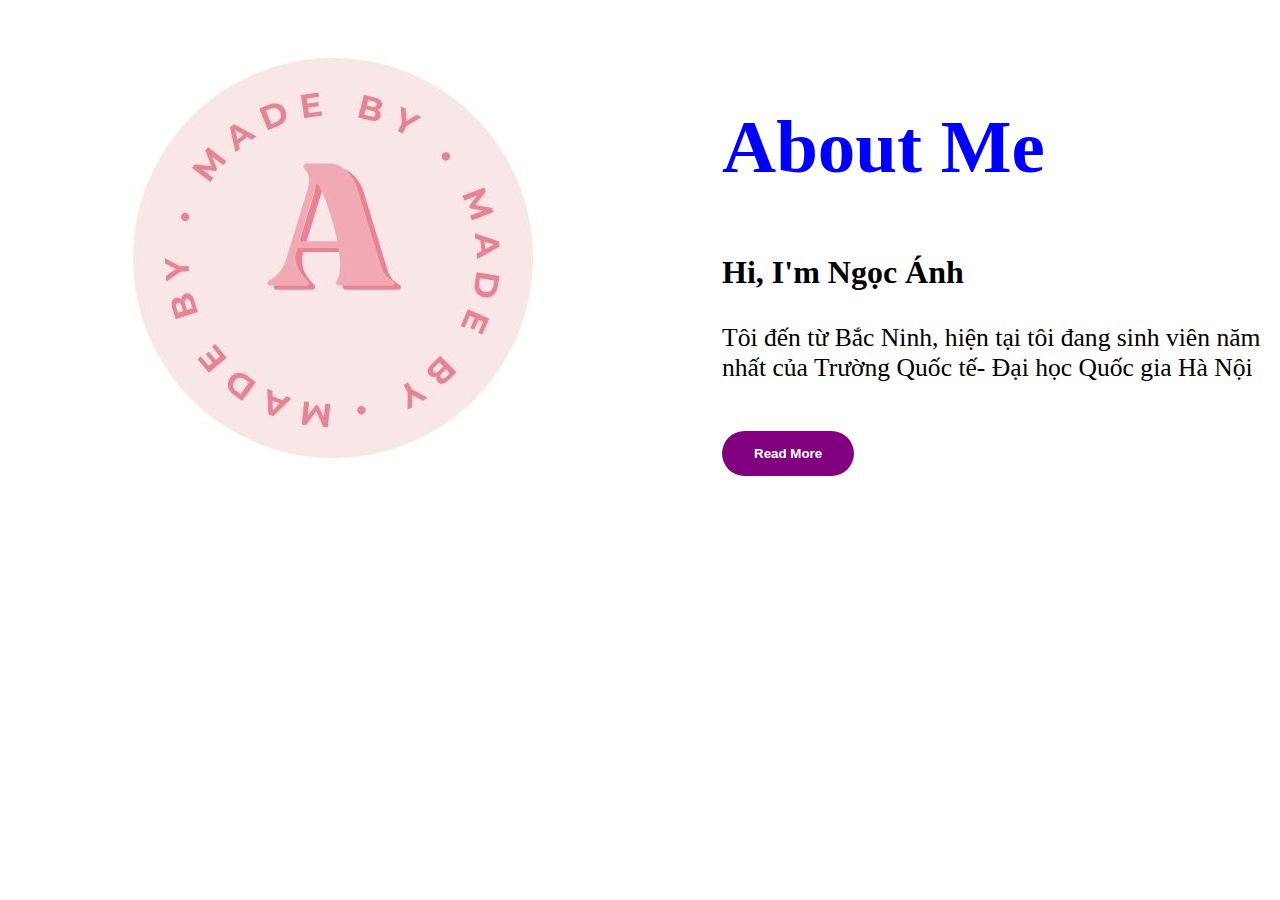
<file: PORTFOLIO-BAI TAP LON/index.html>
<!DOCTYPE html>
<html lang="en">
<head>
    <meta charset="UTF-8">
    <meta name="viewport" content="width=device-width, initial-scale=1.0">
    <title>My Portfolio</title>
    <link rel="stylesheet" href="style.css" />

</head>
<body>
 <!-- ABOUT SECTION DESIGN -->
 <SECTion class="about" id="about">
    <div class="about-img">
        <img src="image/ABOUT.jpg" alt="">
    </div>
    <div class="about-content">
        <h2>About Me</h2>
        <h3>Hi, I'm Ngọc Ánh</h3>
        <p>Tôi đến từ Bắc Ninh, hiện tại tôi đang sinh viên năm nhất của Trường Quốc tế- Đại học Quốc gia Hà Nội</p>
        <button type="button">Read More</button>
    </div>
 </SECTion>

 <!-- custom -->
 <script src="script.js"></script>
</body>
</html>
</file>
<file: week 6/index.html>
<!DOCTYPE html>
<html lang="en">
<head>
    <meta charset="UTF-8">
    <meta name="viewport" content="width=device-width, initial-scale=1.0">
    <title>Document</title>
</head>
<body>
    <input type="text" id="txta">
    <input type="text" id="txtb">
     <button onclick="tongab();">
         Tinh tong
    </button>
</body>
<script>
    function tongab() {
        var txta = document.getElementById('name').value;
        var txtb = document.getElementById('name').value;
        if (txta == null || txta == '' || isNaN(txta)) {
            alert('Vui long nhap so a hop le');
            return;
        }
        if (txta == null || txtb == '' || isNaN(txtb)) {
            alert('Vui long nhap so b hop le');
            return;
        }
        alert(parseInt(txta) + parseInt(txtb));
        

    }
</script>
</html>
</file>
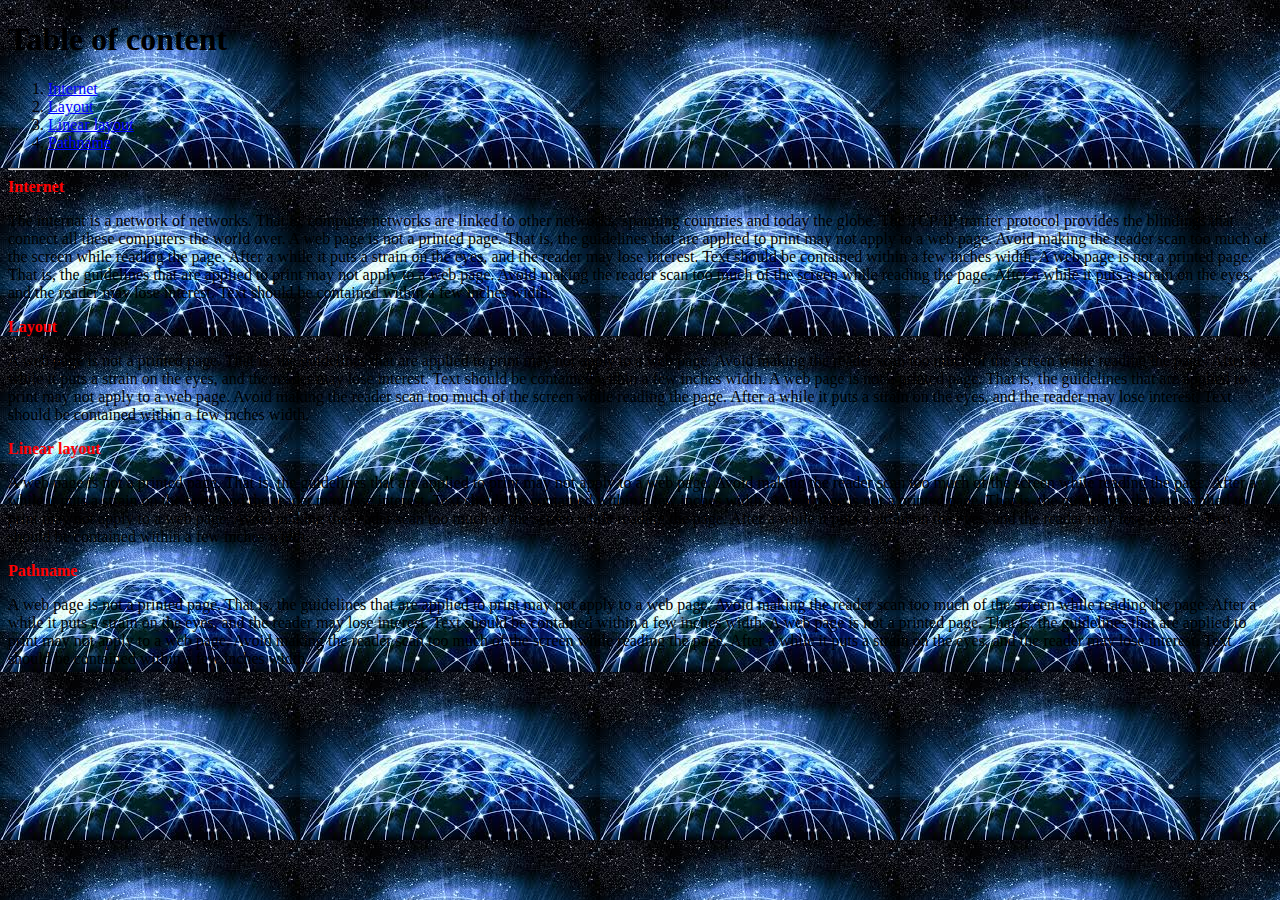
<file: week 4/lab.exercise1.html>
<!DOCTYPE html>
<html lang="en">
<head>
    <meta charset="UTF-8">
    <meta name="viewport" content="width=device-width, initial-scale=1.0">
    <title>Lab Exercise 1</title>
    <style>
        strong {color: red;}
        a {color: blue}
        a:visited {color:green}
        a:hover {color: purple}
    </style>
</head>
<body background="image/yy.jpg"></body>
    <h1>Table of content</h1>
    <ol>
        <li><a href="#internet">Internet</a></li>
        <li><a href="#layout">Layout</a></li>
        <li><a href="#Linear layout">Linear layout</a></li>
        <li><a href="#pathname">Pathname</a></li>
    </ol>
    <hr/>
    <strong id="internet">Internet</strong>
    <p>The internat is a network of networks. That is, computer networks are linked to other networks, spanning countries and today the globe. The TCP/IP tranfer protocol provides the blindings that connect all these computers the world over. A web page is not a printed page. That is, the guidelines that are applied to print may not apply to a web page. Avoid making the reader scan too much of the screen while reading the page. After a while it puts a strain on the eyes, and the reader may lose interest. Text should be contained within a few inches width. A web page is not a printed page. That is, the guidelines that are applied to print may not apply to a web page. Avoid making the reader scan too much of the screen while reading the page. After a while it puts a strain on the eyes, and the reader may lose interest. Text should be contained within a few inches width.</p>    
    <strong id="layout">Layout</strong>
    <p>A web page is not a printed page. That is, the guidelines that are applied to print may not apply to a web page. Avoid making the reader scan too much of the screen while reading the page. After a while it puts a strain on the eyes, and the reader may lose interest. Text should be contained within a few inches width. A web page is not a printed page. That is, the guidelines that are applied to print may not apply to a web page. Avoid making the reader scan too much of the screen while reading the page. After a while it puts a strain on the eyes, and the reader may lose interest. Text should be contained within a few inches width.</p> 
    <strong id="linear layout">Linear layout</strong>
    <p>A web page is not a printed page. That is, the guidelines that are applied to print may not apply to a web page. Avoid making the reader scan too much of the screen while reading the page. After a while it puts a strain on the eyes, and the reader may lose interest. Text should be contained within a few inches width. A web page is not a printed page. That is, the guidelines that are applied to print may not apply to a web page. Avoid making the reader scan too much of the screen while reading the page. After a while it puts a strain on the eyes, and the reader may lose interest. Text should be contained within a few inches width.</p>
    <strong id="Pathname">Pathname</strong>
    <p>A web page is not a printed page. That is, the guidelines that are applied to print may not apply to a web page. Avoid making the reader scan too much of the screen while reading the page. After a while it puts a strain on the eyes, and the reader may lose interest. Text should be contained within a few inches width. A web page is not a printed page. That is, the guidelines that are applied to print may not apply to a web page. Avoid making the reader scan too much of the screen while reading the page. After a while it puts a strain on the eyes, and the reader may lose interest. Text should be contained within a few inches width.</p>
</body>      
    </html>
</file>
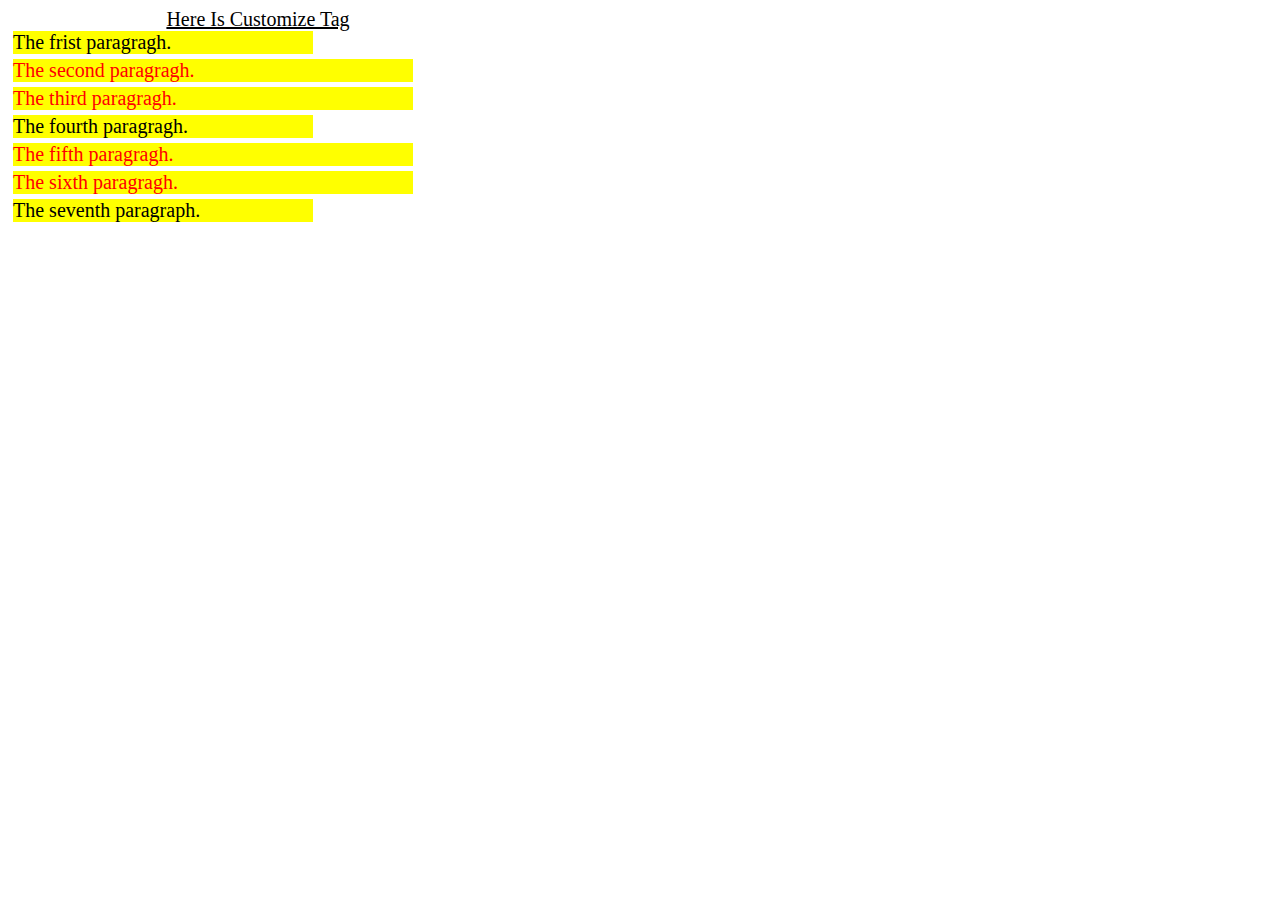
<file: week 5/lab.exercise1.html>
<!DOCTYPE html>
<html>
<head>
<meta charset="UTF-8">
<title>The priority of selectors</title>
<style type="text/css">
* {font: 20px "Comic Sans MS";}
MyCustomizeTag {
    display: block;
    text-align: center;
    text-transform: capitalize;
    text-decoration: underline;
    width: 500px;
}
div {
    background-color: yellow;
    margin: 0px 0px 5px 5px;
    width: 300px;
}
.GroupFormat {
    front-weight: bold;
    color: #f00;
    width: 400px;
}
#TheHighestPriority {
    background-color: #000;
    front-weight: none;
    front: italic 30px "Time New Roman";
    color: #fff;
}
</style>
</head>
<body>
    <MyCustomizeTag>Here is customize tag</MyCustomizeTag>
    <div>The frist paragragh.</div>
    <div class="GroupFormat">The second paragragh.</div>
    <div class="GroupFormat" id="#TheHighestPriority">
        The third paragragh.
    </div>
    <div>The fourth paragragh.</div>
    <div class="GroupFormat">The fifth paragragh.</div>
    <div class="GroupFormat">The sixth paragragh.</div>
    <div>The seventh paragraph.</div>
</body>
</html>
</file>
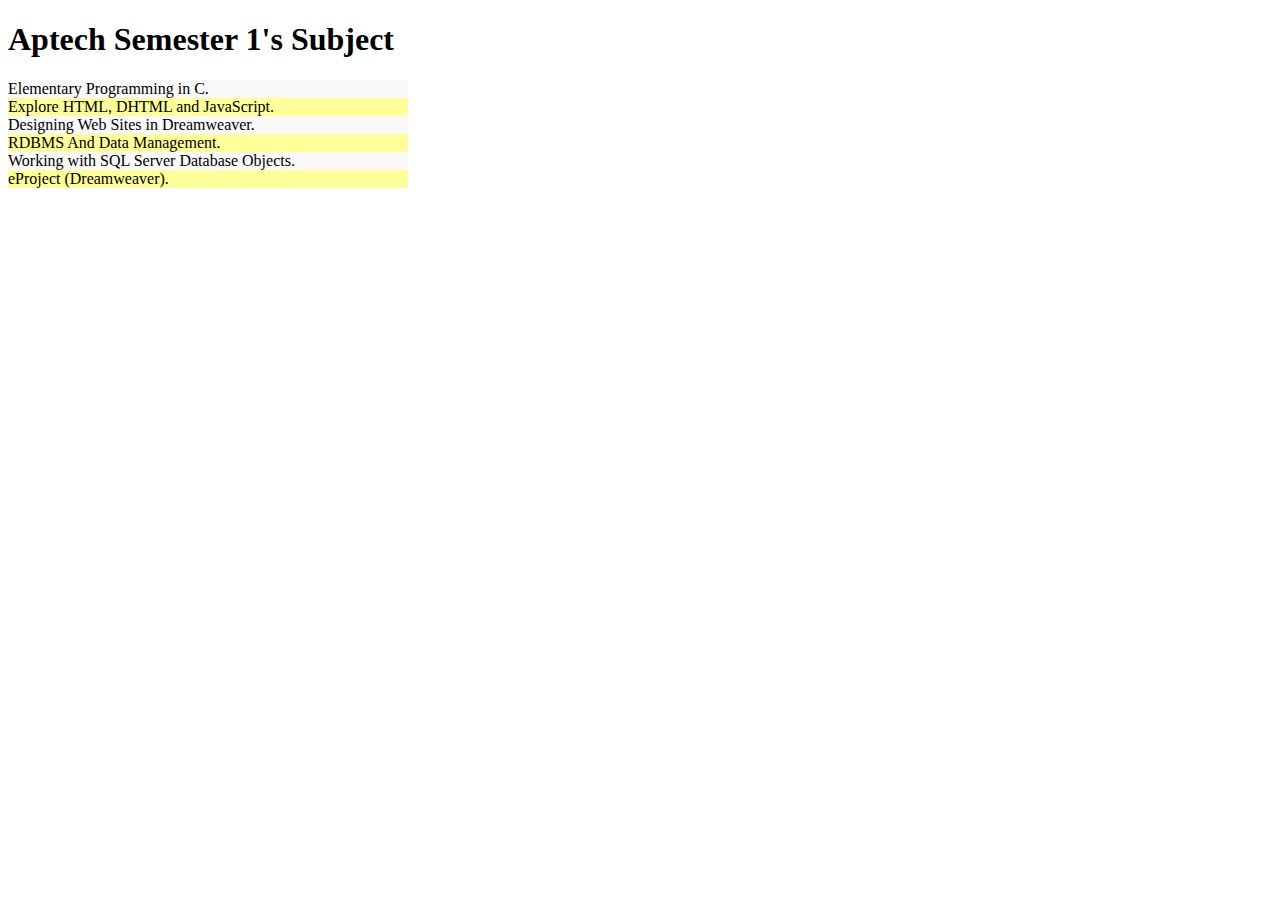
<file: week 5/lab.exercise2.html>
<!DOCTYPE html>
<html>
<head>
<meta charset="UTF-8">
<title>Racognize odd and even element</title>
<style>
div {width: 400px;}
div:nth-child(even) {background: #f9f9f9;} /* even | odd */
div:nth-child(2n + 1) {background: #ff9;} /*an + b */
</style>
</head>
<body>
    <h1>Aptech Semester 1's Subject</h1>
    <div>Elementary Programming in C.</div>
    <div>Explore HTML, DHTML and JavaScript.</div>
    <div>Designing Web Sites in Dreamweaver.</div>
    <div>RDBMS And Data Management. </div>
    <div>Working with SQL Server Database Objects.</div>
    <div>eProject (Dreamweaver).</div>
</body>
</html>
</file>
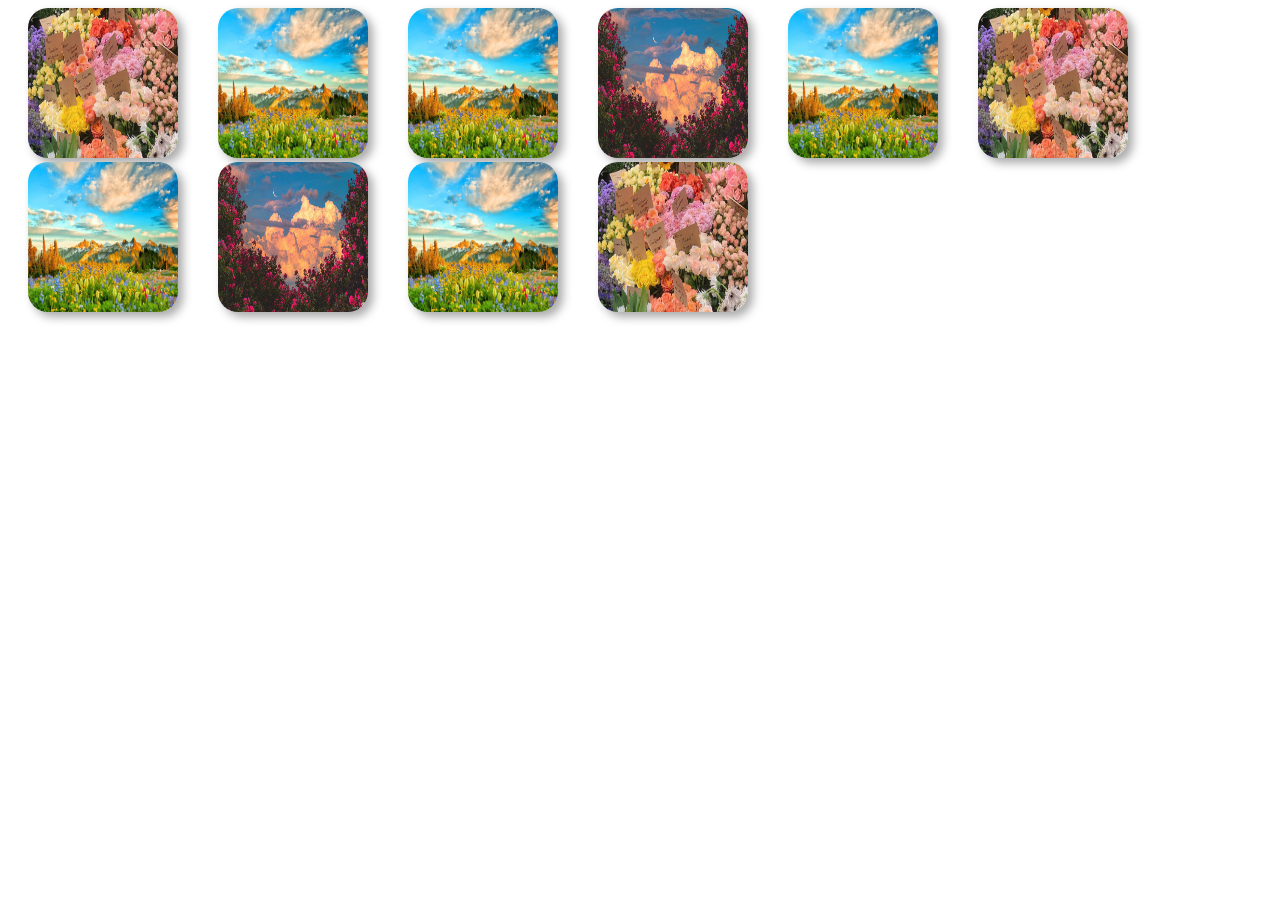
<file: week 5/lab.exercise3.html>
<!DOCTYPE html>
<html lang="en">
<head>
    <meta charset="UTF-8">
    <meta name="viewport" content="width=device-width, initial-scale=1.0">
    <title>Thông tin sinh viên</title>
    <style type="text/css">
        .ThongtinSV {display: none;}
        .AnhSV img {
            width: 150px;
            height: 150px;
            border-radius: 20px;
            box-shadow: 5px 5px 10px #aaa;
        }
        .TenSV {font-weight: bold;}
        .MSSV {font-style: italic;}
        .MSSV::before {content: "-";}
        .AnhSV {
            text-align: center;
            width: 150px;
            margin: 0px 20px;
            float: left;
            cursor: pointer;
        }
        .AnhSV:hover .ThongtinSV {display: block;}
     </style>
</head>
<body>
    <div class="AnhSV">
        <img src="image/xinhhhh.jpg">
     <div class="ThongtinSV">
        <span class="TenSV">Nguyễn Minh C</span>
        <span class="MSSV">23070555</span>
     </div>   
    </div>
    <div class="AnhSV">
    <img src="image/234.png">
    <div class="ThongtinSV">
    <span class="TenSV">Nguyễn Ngọc Ánh</span>
    <span class="MSSV">23070354</span>
    </div>
    </div>
    <div class="AnhSV">
        <img src="image/234.png">
        <div class="ThongtinSV">
        <span class="TenSV">Nguyễn Ngọc Ánh</span>
        <span class="MSSV">23070354</span>
        </div>
        </div>
    <div class="AnhSV">
            <img src="image/ao nhe.jpg">
            <div class="ThongtinSV">
            <span class="TenSV">Nguyễn Ngọc Ánh</span>
            <span class="MSSV">23070354</span>
            </div>
            </div> 
     <div class="AnhSV">
            <img src="image/234.png">
            <div class="ThongtinSV">
            <span class="TenSV">Nguyễn Thị B</span>
            <span class="MSSV">23070004</span>
            </div>
            </div>
    <div class="AnhSV">
            <img src="image/xinhhhh.jpg">
            <div class="ThongtinSV">
            <span class="TenSV">Nguyễn Ngọc Mai</span>
            <span class="MSSV">23070554</span>
            </div>
            </div>
        <div class="AnhSV">
                    <img src="image/234.png">
                    <div class="ThongtinSV">
                    <span class="TenSV">Nguyễn Văn M</span>
                    <span class="MSSV">23070524</span>
                    </div>
                    </div>
                    <div class="AnhSV">
                        <img src="image/ao nhe.jpg">
                        <div class="ThongtinSV">
                        <span class="TenSV">Nguyễn Bá T</span>
                        <span class="MSSV">23070458</span>
                        </div>
                        </div>
                        <div class="AnhSV">
                            <img src="image/234.png">
                            <div class="ThongtinSV">
                            <span class="TenSV">Nông Thị Mai</span>
                            <span class="MSSV">23070300</span>
                            </div>
                            </div>
                            <div class="AnhSV">
                                <img src="image/xinhhhh.jpg">
                                <div class="ThongtinSV">
                                <span class="TenSV">Bùi Đào Thư</span>
                                <span class="MSSV">23070002</span>
                                </div>
                                </div>   
</body>
</html>
</file>
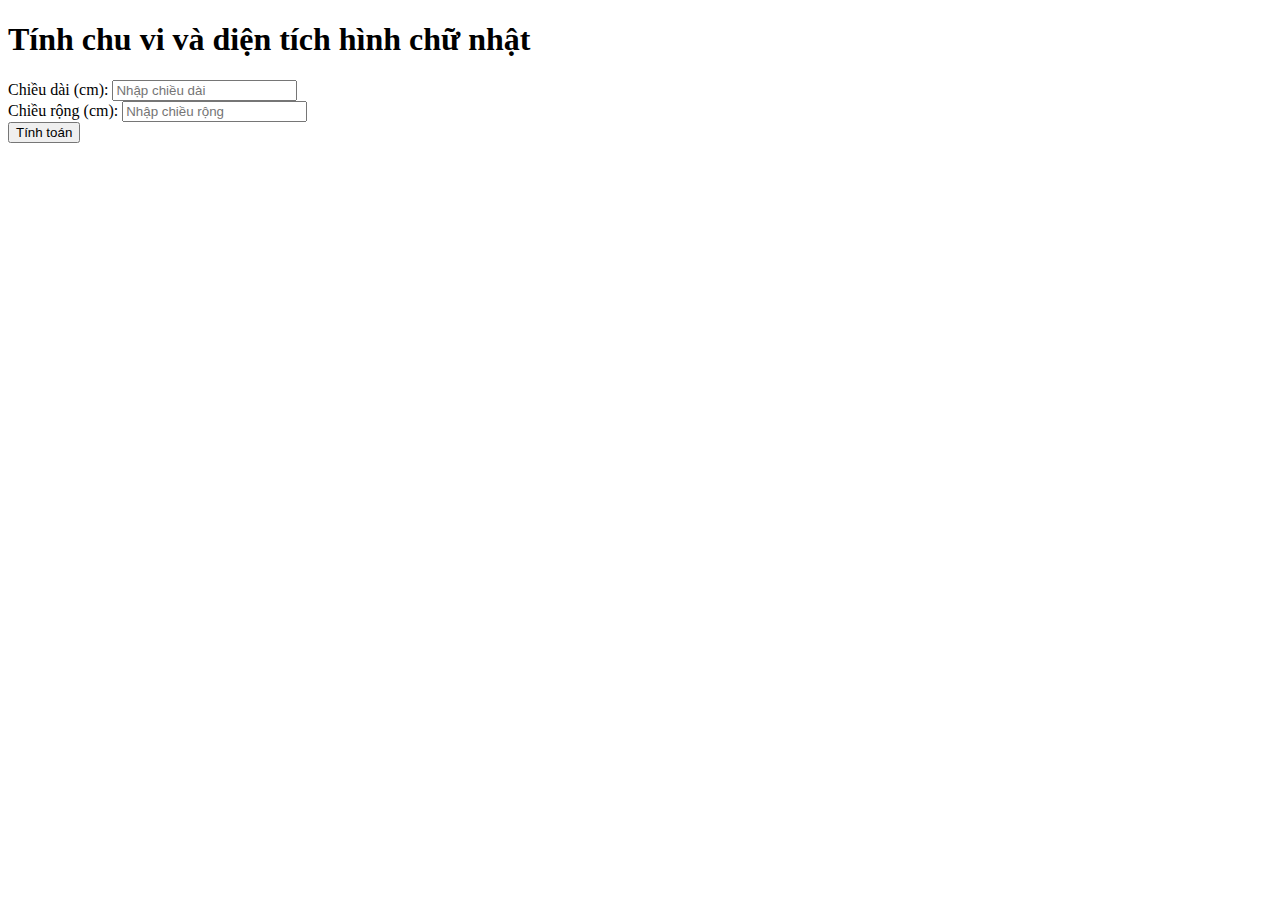
<file: week 6/b.html>
<!DOCTYPE html>
<html lang="en">
<head>
    <meta charset="UTF-8">
    <meta name="viewport" content="width=device-width, initial-scale=1.0">
    <title>Rectangle Calculator</title>
    <script>
    function tinhtoan() {
        // Nhận giá trị chiều dài và chiều rộng
        const dai = document.getElementById("dai").value;
        const rong = document.getElementById("rong").value;

        // Kiểm tra chiều dài và chiều rộng đã nhập có phải là số không
     if (isNaN(dai) || isNaN(rong)) {
        alert("Hãy nhập đúng chiều dài và chiều rộng hợp lệ.");
        return;
        }
        // Tính chu vi và diện tích hình chữ nhật
        const chuvi = 2 * (parseFloat(dai) + parseFloat(rong));
        const dientich = parseFloat(dai) * parseFloat(rong);

        // Hiển thị kết quả
        const result = chuvi: ${chuvi.toFixed(2)} cm<br>dientich: ${dientich.toFixed(2)} cm²;
        document.getElementById("result").innerHTML = result;
        document.write
}
    </script>
</head>
<body>
    <h1>Tính chu vi và diện tích hình chữ nhật</h1>
    <div class="container">
        <label for="dai">Chiều dài (cm):</label>
        <input type="number" id="dai" placeholder="Nhập chiều dài">
        <br>
        <label for="rong">Chiều rộng (cm):</label>
        <input type="number" id="rong" placeholder="Nhập chiều rộng">
        <br>
        <button onclick="Tinhtoan()">Tính toán</button>
        <p id="result"></p>
    </div>
</body>
</html>
</file>
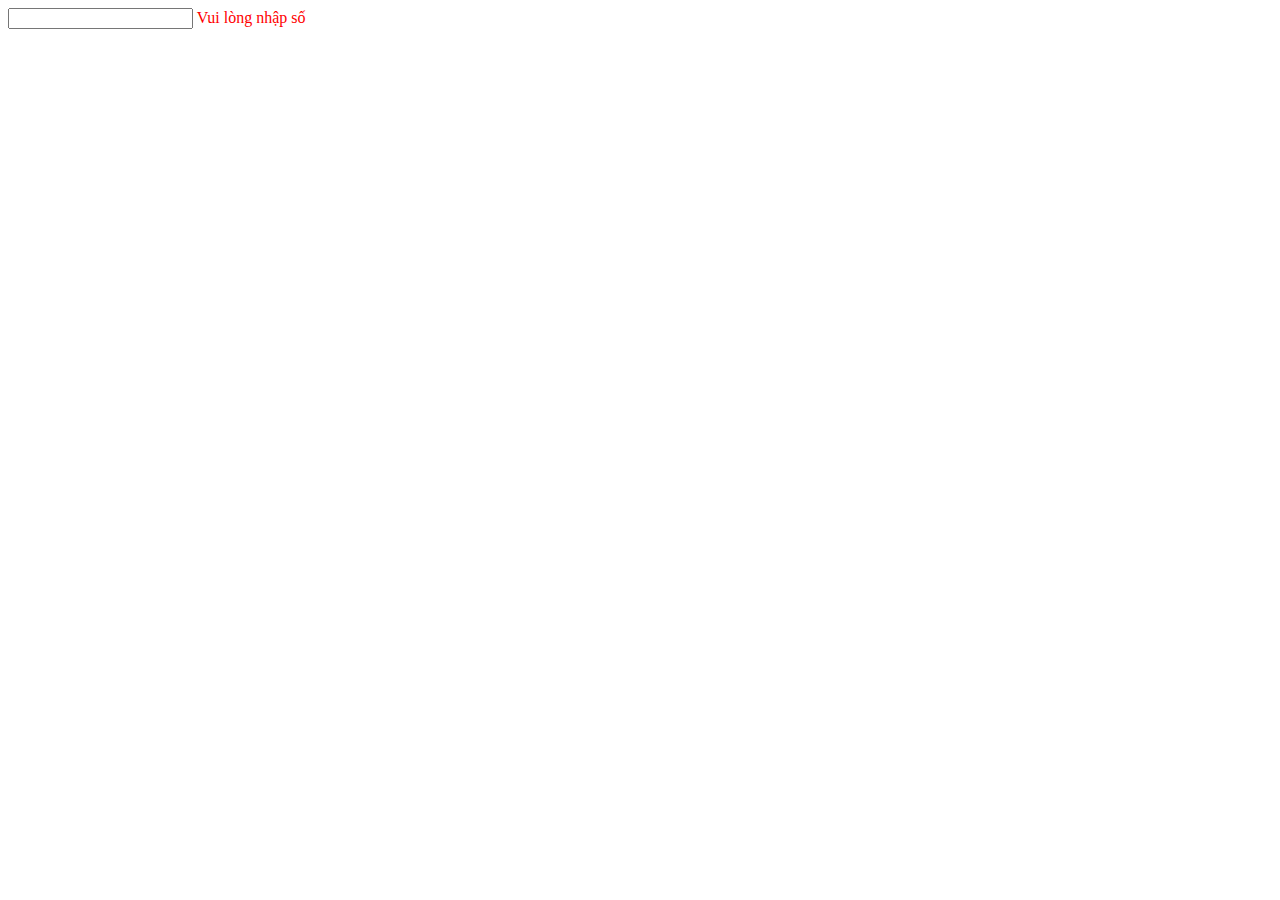
<file: week 6/lab exrcise2-btbs.html>
<!DOCTYPE html>
<html>
<head>
    <meta http-equiv="Content-Type" content="text/html; charset=utf-8 /">
    <title>Ex03</title>
</head>
<body>
    <input type="text" id="txta">
</body>
<script language="javascript">
    var txta = prompt("Kiểm tra số");
    if(txta == null || txta == "" || isNaN(txta))
    document.write("<font color='red'>Vui lòng nhập số</font>");
    else if(txta % 2 == 0)
    document.write("<font color='green'><b>" + txta + " là số chẵn</b></font>")
    else
    document.write("<font color='blue'><i>" + txta + " là số lẻ</i></font>")
</script>
</html>
</file>
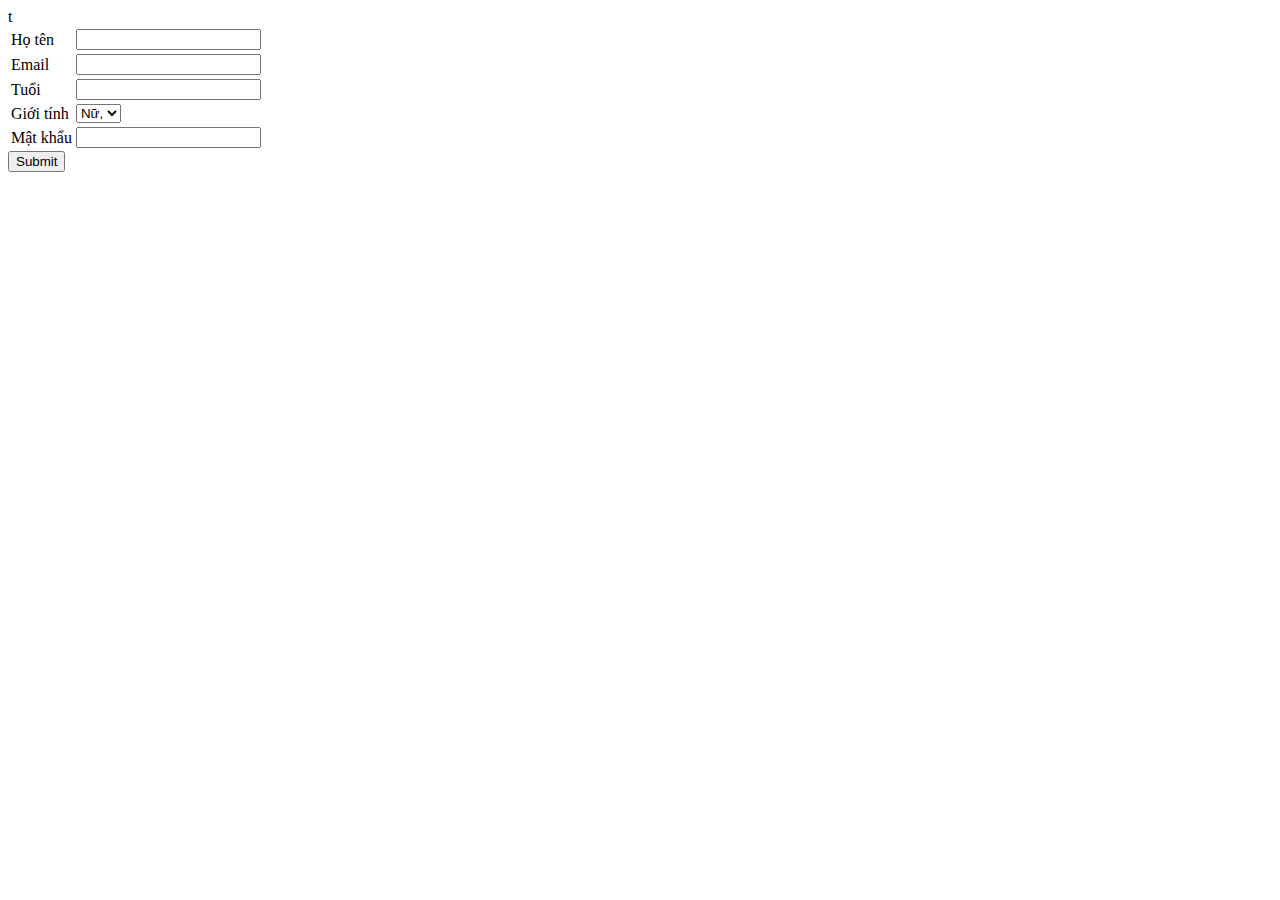
<file: week 2/week 3/form.html>
<!DOCTYPE html>
<HTML lang="en">
<head>
    <title>Form Demo</title>
</head>
<body>
    <form action="">
        <table>
            <tr>
                <td><label for="hoten">Họ tên</label></td>
                <td><input type="text" id="hoten" name="hoten"</td>
            </tr>
            <tr>
                <td><label for="email">Email</label></td>
                <td><input type="email" id="email" name="email"></td>
            </tr>
            <tr>
                <td><label for="tuoi">Tuổi</label></td>
                <td><input type="number" id="tuoi" name="tuoi"></td>
            </tr>
            <tr>
                <td><label for="gioitinh">Giới tính</label></td>t
                <td>
                    <select name="gioitinh" id="gioi tinh"
                    <option value="male">Nam</option>
                    <option value="female">Nữ,</option>
                </select>
            </tr>
            <tr>
                <td><label for="matkhau">Mật khẩu</label></td>
                <td><input type="password" id="matkhau" name="matkhau"></td>
            </tr>
        </table>
        <input type="submit">
    </form>
</HTML>
</file>
<file: PORTFOLIO-BAI TAP LON/style.css>
span {
    color: var(--main-color);
}


.about {
    display: flex;
    justify-content: center;
    align-items: center;
    gap: 4rem;
    background: white;

}


.about-img {
    height: auto;
    width: 40vw;
}
.heading {
    font-size: 4.5rem;
    text-align: center;
}
.about-content {
    width: 550px;
}
.about-img {
    width: 550px;
    max-width: 95%;
    margin: 0 auto;
    display: flex;
    align-items: center;
    justify-content: space-around;
}
.about-content h2 {
    color: blue;
    font-size: 75px;
    text-align: left;
    line-height: 1.2;
}
.about-content h3 {
    font-size: 2rem;
    
}
.about-content p {
    color: black;
    font-size: 1.6rem;
    margin-bottom: 45px;
}


.about-content h2 {
    text-align: left;
    line-height: 1.2;
}

.about-content h3 {
    font-size: 2rem;
}


.about-content p {
    font-size: 1.6rem;
    margin: 2rem 0 3rem;
}

.header.sticky {
    background: var(--bg-color);
    box-shadow: 0 .1rem 1rem var(--shadow-color);
}
button {
    background-color: purple;
    color: white;
    text-decoration: none;
    border: 2px solid transparent;
    font-weight: bold;
    padding: 13px 30px;
    border-radius: 30px;
    transition: .4s;
}
button:hover {
    background-color: transparent;
    border: 2px solid purple;
    cursor: pointer;
}
</file>
